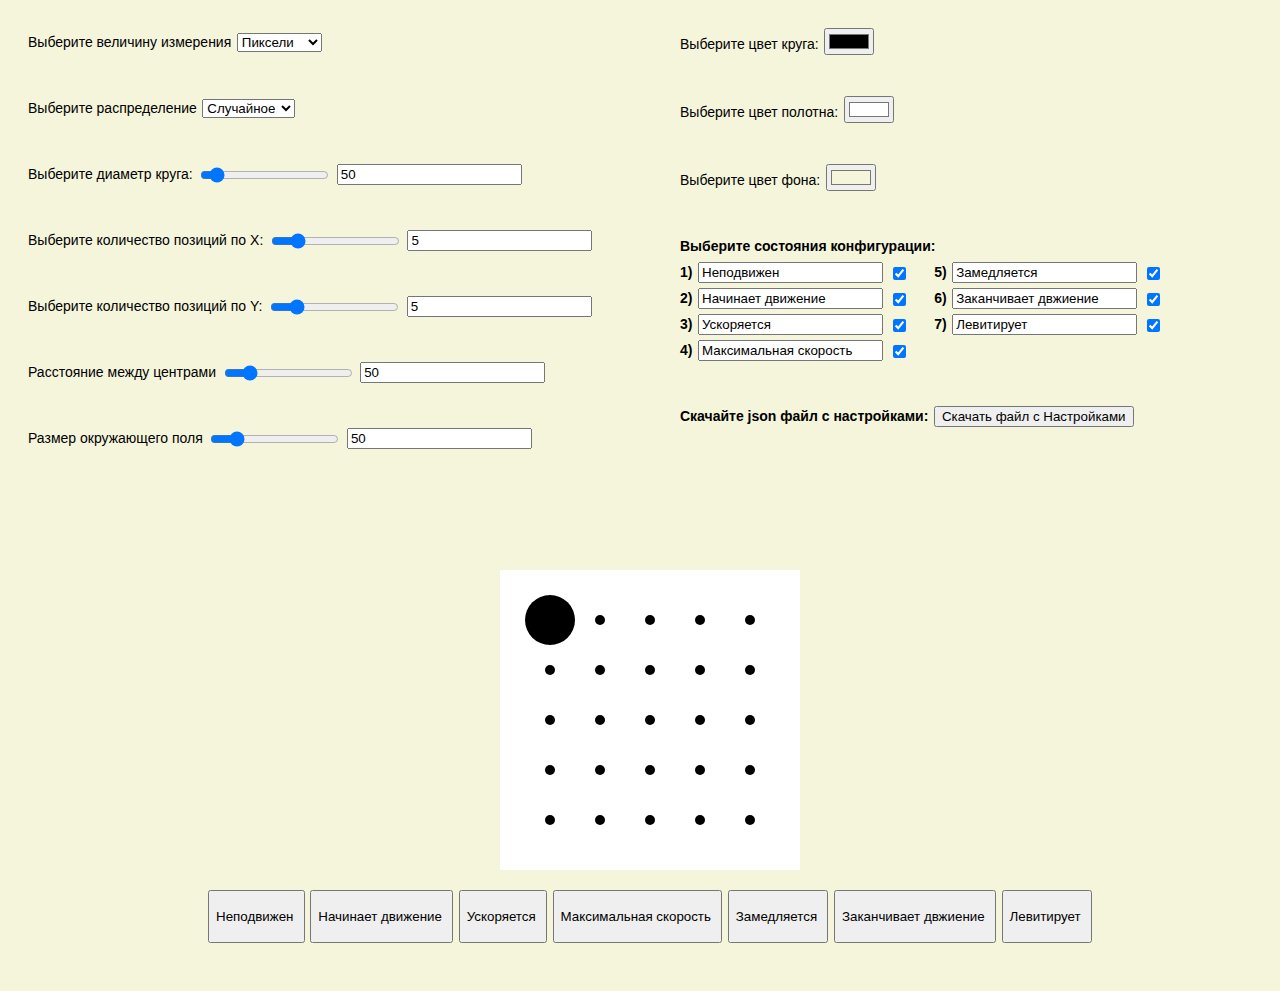
<file: index.html>
<!DOCTYPE html>
<html lang="en">
<head>
    <meta charset="UTF-8">
    <title>Settings</title>
    <link rel="stylesheet" href="style.css">
</head>
<body>



<div id="settings" class="flex-container">
    <div class="flex-child magenta">
        <div>
            <label for="units">Выберите величину измерения</label>
            <select name="Units" id="units">
                <option value="pix">Пиксели</option>
                <option value="proc">Проценты</option>
            </select>
        </div>

        <div>
            <label for="allocation">Выберите распределение</label>
            <select name="allocation" id="allocation">
                <option value="true">Случайное</option>
                <option value="false">По порядку</option>
            </select>
        </div>

        <div>
            <label for="roundSizeSlider">Выберите диаметр круга:</label>
            <input type="range" value="50" id="roundSizeSlider" min=10 max=500>
            <input type="text" value="50" id="roundSizeText">
        </div>

        <div>
            <label for="xPositionsSlider">Выберите количество позиций по X:</label>
            <input type="range" value="5" id="xPositionsSlider" min=1 max=25>
            <input type="text" value="5" id="xPositionsText">
        </div>

        <div>
            <label for="yPositionsSlider">Выберите количество позиций по Y:</label>
            <input type="range" value="5" id="yPositionsSlider" min=1 max=25>
            <input type="text" value="5" id="yPositionsText">
        </div>

        <div>
            <label for="betweenPositionsSlider">Расстояние между центрами</label>
            <input type="range" value="50" id="betweenPositionsSlider" min=20 max=200>
            <input type="text" value="50" id="betweenPositionsText">
        </div>

        <div>
            <label for="betweenPositionsSlider">Размер окружающего поля</label>
            <input type="range" value="50" id="borderSlider" min=20 max=200>
            <input type="text" value="50" id="borderText">
        </div>
    </div>

    <div class="flex-child green">
        <div>
            <label for="roundColorPicker">Выберите цвет круга:</label>
            <input type="color" value="#000000" id="roundColorPicker">
        </div>

        <div>
            <label for="roundColorPicker">Выберите цвет полотна:</label>
            <input type="color" value="#FFFFFF" id="canvasBackgroundColorPicker">
        </div>

        <div>
            <label for="roundColorPicker">Выберите цвет фона:</label>
            <input type="color" value="#F5F5DC" id="backgroundColorPicker">
        </div>

        <div id="buttonsChoosing">
            <label><b>Выберите состояния конфигурации:</b></label><br>
            <section>
                <label><b>1)</b></label>
                <input type="text" value="Неподвижен" id="1">
                <input class="btn 1" type="checkbox" name="scales" checked>
            </section>

            <section>
                <label><b>5)</b></label>
                <input type="text" value="Замедляется" id="5">
                <input class="btn 5" type="checkbox" name="scales" checked>
            </section>

            <br>

            <section>
                <label><b>2)</b></label>
                <input type="text" value="Начинает движение" id="2">
                <input class="btn 2" type="checkbox" name="scales" checked>
            </section>

            <section>
                <label><b>6)</b></label>
                <input type="text" value="Заканчивает двжиение" id="6">
                <input class="btn 6" type="checkbox" name="scales" checked>
            </section>

            <br>

            <section>
                <label><b>3)</b></label>
                <input type="text" value="Ускоряется" id="3">
                <input class="btn 3" type="checkbox" name="scales" checked>
            </section>


            <section>
                <label><b>7)</b></label>
                <input type="text" value="Левитирует" id="7">
                <input class="btn 7" type="checkbox" name="scales" checked>
            </section>

            <br>

            <section>
                <label><b>4)</b></label>
                <input type="text" value="Максимальная скорость" id="4">
                <input class="btn 4" type="checkbox" name="scales" checked>
            </section>
        </div>

        <div>
            <label><b>Скачайте json файл с настройками:</b></label>
            <button onclick="downloadJson()">Скачать файл c Настройками</button>
        </div>

    </div>

</div>

<div id="demo">
    <canvas id="canvas" width="400px" height="400px">
        <p>Ваш браузер не поддерживает рисование.</p>
    </canvas>
    <div id="buttons">
        <button hidden id="btn1" onclick="setButtons()"></button>
        <button hidden id="btn2"></button>
        <button hidden id="btn3"></button>
        <button hidden id="btn4"></button>
        <button hidden id="btn5"></button>
        <button hidden id="btn6"></button>
        <button hidden id="btn7"></button>
    </div>
</div>

</body>
<script src="script.js"></script>
</html>
</file>
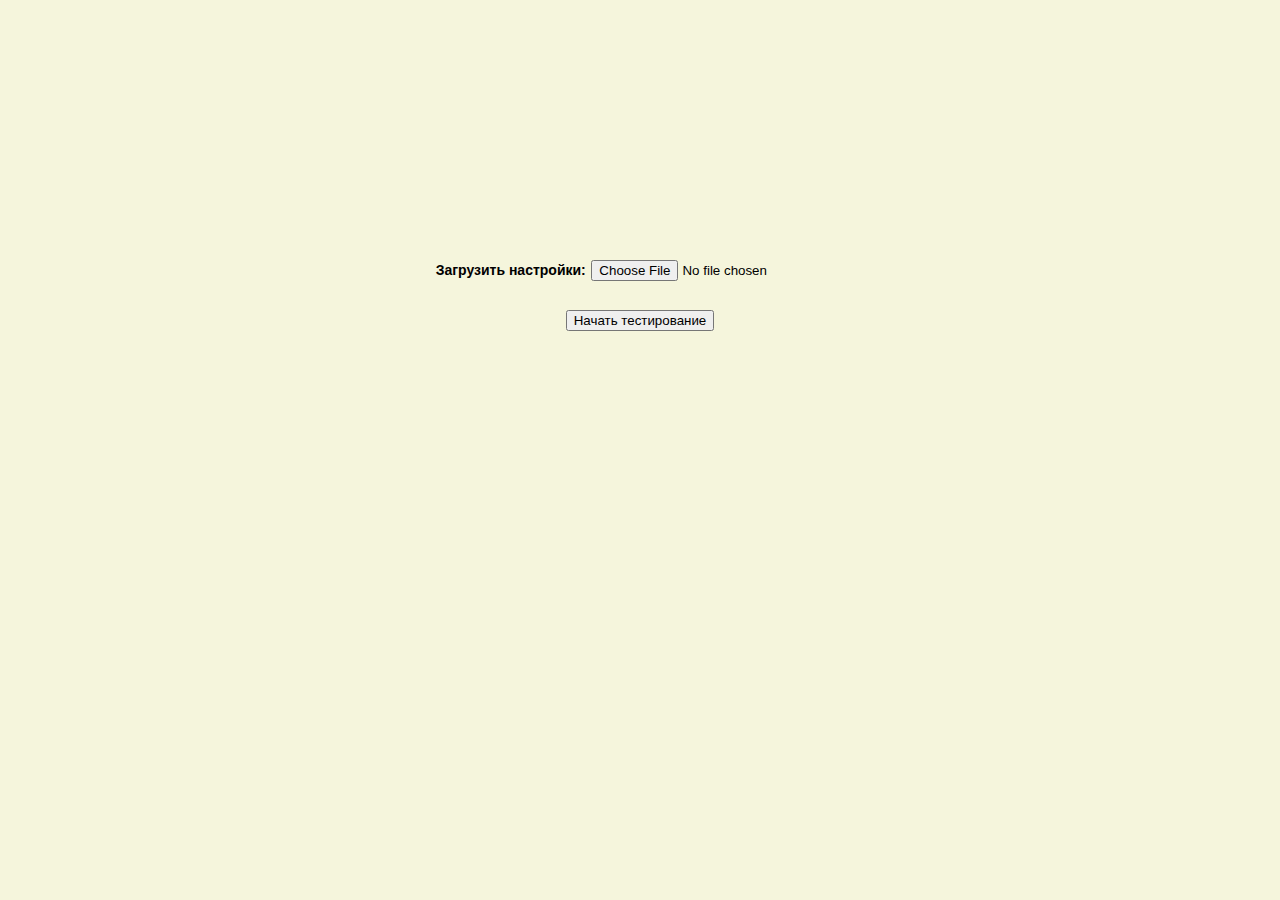
<file: Circles/index.html>
<!DOCTYPE html>
<html lang="en">
<head>
    <meta charset="UTF-8">
    <title>Круговые композиции</title>
    <link rel="stylesheet" href="style.css">
</head>
<body oncontextmenu="return false;">
<div id="startDiv" style=" width: 100%; margin-top: 20%; display: inline-block; text-align: center; vertical-align: middle">
    <p hidden id="danger" style="font-size: 20px; color: red; text-align: center">Нужно зарузить файл!</p>
    <label for="input"><b>Загрузить настройки:</b></label>
    <input type="file" id="input" accept="json" onchange="uploadFile(this)"/> <br> <br>
    <button style="margin: 0 auto 2em;" onclick="startTesting()">Начать тестирование</button><br>

</div>


<div id="demo" style="width: 100%; text-align:center;" hidden>
    <div id="modal-background"></div>

    <canvas id="canvas" style="
        margin: 2em auto ;
        display: block;">
    </canvas >
    <div id="modal">
        <h1>Помощь!</h1>
        <p>На данном этапе тестирования вам надо составить простую композицию из кругов.</p>
        <p>Количество кругов уточняйте у руководителя тестирования!</p>
        <h3>Управление</h3>
        <p>Чтобы создать круг - нажмите на любое <b>пустое</b> место на полотне.</p>
        <p>Уже нарисованный круг можно выбрать, просто нажав на него. Вокруг выбранного вами круга появится голубая рамка. Это означает, что вы выбрали именно этот круг</p>
        <p>Выбранный круг можно передвинуть (зажав мышь на круге), изменить его размер (потянуть за голубую рамку) и удалить его (правая кнопка мыши по выбранному кругу)</p>
        <p>Также, выбранный круг можно передвигать с помощью стрелочек на клавиатуре.</p>
    </div>
    <div id="buttons">
        <button id="help" style="margin: 2em auto;" onclick="revealModal()">Помощь</button>
        <button id="saveTest" style="margin: 2em auto;" onclick="saveComposition()">Сохранить композицию</button>
        <button  id='newTest' style="margin: 2em auto;" onclick="newTest()" hidden>Новая композиция</button>
        <button  id='endTest' style="margin: 2em auto;" onclick="endTesting()" hidden>Закончить тестирование</button>
    </div>

</div>

</body>
<script src="circlesScript.js"></script>
</html>
</file>
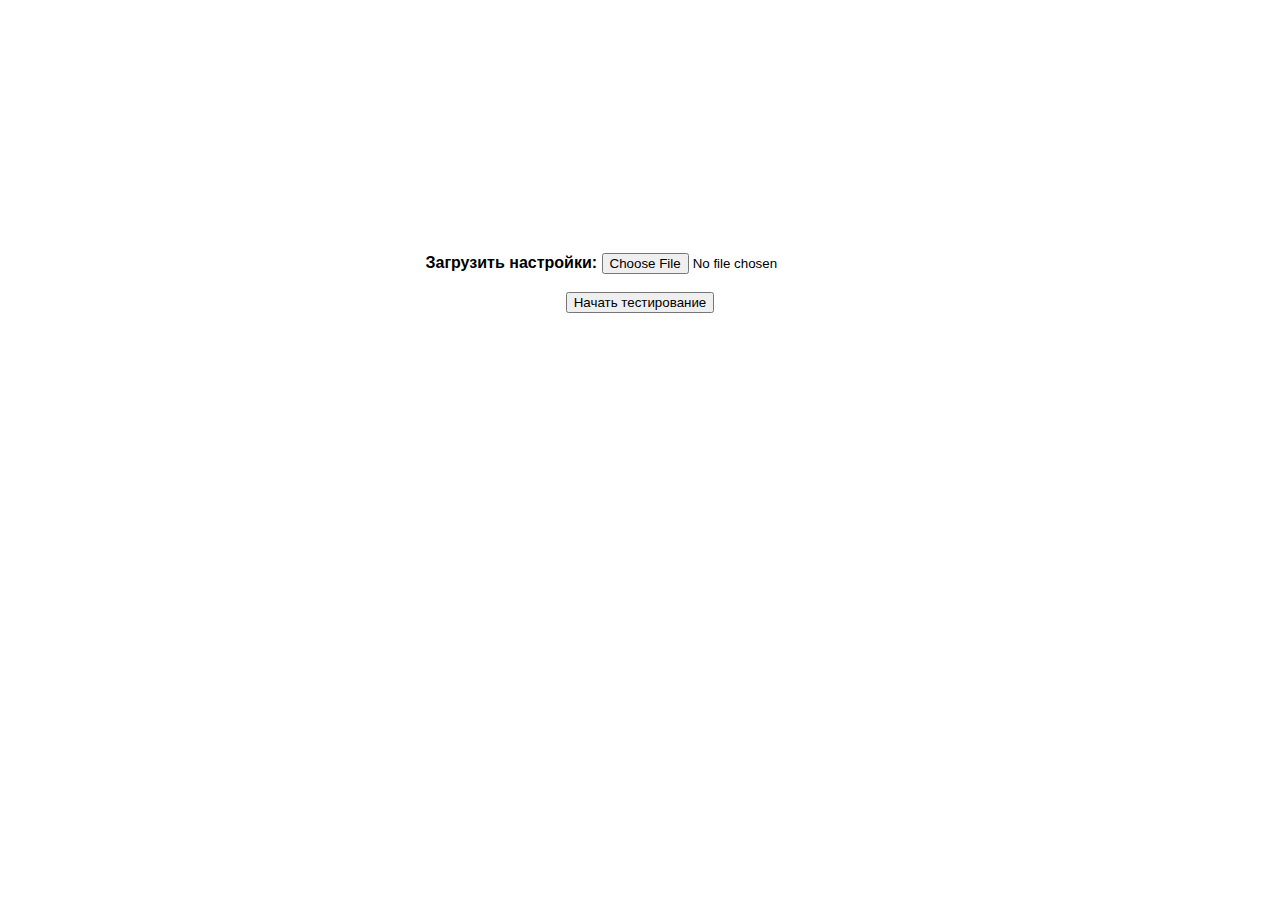
<file: Composition/index.html>
<!DOCTYPE html>
<html lang="en">
<head>
    <meta charset="UTF-8">
    <title>Поля напряженности</title>
</head>
<body style="font-family: 'poppins', sans-serif;">

<div id="startDiv" style=" width: 100%; margin-top: 20%; text-align: center; vertical-align: middle">
    <p hidden id="danger" style="font-size: 20px; color: red">Нужно загрузить файл!</p>
    <label for="input"><b>Загрузить настройки:</b></label>
    <input type="file" id="input" accept="json" onchange="uploadFile(this)"/>
    <br><br>
    <button style="margin: 0 auto 2em;" onclick="startTesting()">Начать тестирование</button><br>
</div>


<div id="demo" style="width: 100%; height: 100vh; text-align:center;" hidden>
    <canvas id="canvas" style="
        padding-bottom: 2em;
        margin: auto;
        display: block;">
    </canvas>
    <div id="buttons">
        <button hidden id="btn1"></button>
        <button hidden id="btn2"></button>
        <button hidden id="btn3"></button>
        <button hidden id="btn4"></button>
        <button hidden id="btn5"></button>
        <button hidden id="btn6"></button>
        <button hidden id="btn7"></button>
    </div>
    <div id="results" hidden>
        <button onclick="startTesting()">Пройти тест еще раз</button>
        <button onclick="endTesting()">Закончить тестирование</button>
    </div>
</div>


</body>
<script src="script.js"></script>
</html>
</file>
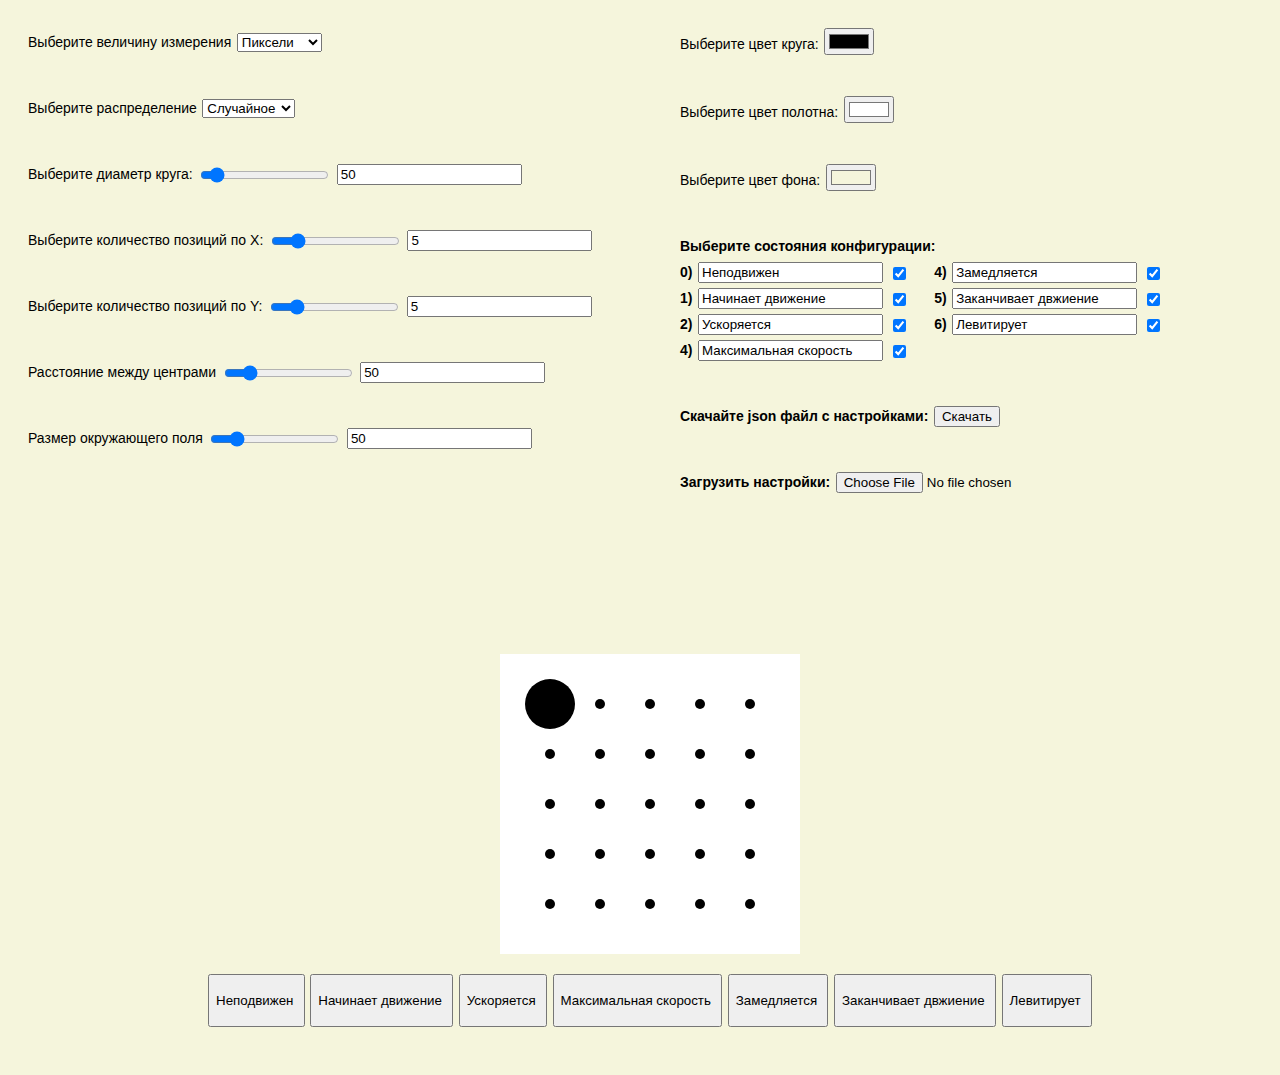
<file: Settings/index.html>
<!DOCTYPE html>
<html lang="en">
<head>
    <meta charset="UTF-8">
    <title>Настройки</title>
    <link rel="stylesheet" href="style.css">
</head>
<body>



<div id="settings" class="flex-container">
    <div class="flex-child magenta">
        <div>
            <label for="units">Выберите величину измерения</label>
            <select name="Units" id="units">
                <option value="pix">Пиксели</option>
                <option value="proc">Проценты</option>
            </select>
        </div>

        <div>
            <label for="allocation">Выберите распределение</label>
            <select name="allocation" id="allocation">
                <option value="true">Случайное</option>
                <option value="false">По порядку</option>
            </select>
        </div>

        <div>
            <label for="roundSizeSlider">Выберите диаметр круга:</label>
            <input type="range" value="50" id="roundSizeSlider" min=10 max=500>
            <input type="text" value="50" id="roundSizeText">
        </div>

        <div>
            <label for="xPositionsSlider">Выберите количество позиций по X:</label>
            <input type="range" value="5" id="xPositionsSlider" min=1 max=25>
            <input type="text" value="5" id="xPositionsText">
        </div>

        <div>
            <label for="yPositionsSlider">Выберите количество позиций по Y:</label>
            <input type="range" value="5" id="yPositionsSlider" min=1 max=25>
            <input type="text" value="5" id="yPositionsText">
        </div>

        <div>
            <label for="betweenPositionsSlider">Расстояние между центрами</label>
            <input type="range" value="50" id="betweenPositionsSlider" min=20 max=200>
            <input type="text" value="50" id="betweenPositionsText">
        </div>

        <div>
            <label for="betweenPositionsSlider">Размер окружающего поля</label>
            <input type="range" value="50" id="borderSlider" min=20 max=200>
            <input type="text" value="50" id="borderText">
        </div>
    </div>

    <div class="flex-child green">
        <div>
            <label for="roundColorPicker">Выберите цвет круга:</label>
            <input type="color" value="#000000" id="roundColorPicker">
        </div>

        <div>
            <label for="roundColorPicker">Выберите цвет полотна:</label>
            <input type="color" value="#FFFFFF" id="canvasBackgroundColorPicker">
        </div>

        <div>
            <label for="roundColorPicker">Выберите цвет фона:</label>
            <input type="color" value="#F5F5DC" id="backgroundColorPicker">
        </div>

        <div id="buttonsChoosing">
            <label><b>Выберите состояния конфигурации:</b></label><br>
            <section>
                <label><b>0)</b></label>
                <input type="text" value="Неподвижен" id="1">
                <input class="btn 1" type="checkbox" name="scales" checked>
            </section>

            <section>
                <label><b>4)</b></label>
                <input type="text" value="Замедляется" id="5">
                <input class="btn 5" type="checkbox" name="scales" checked>
            </section>

            <br>

            <section>
                <label><b>1)</b></label>
                <input type="text" value="Начинает движение" id="2">
                <input class="btn 2" type="checkbox" name="scales" checked>
            </section>

            <section>
                <label><b>5)</b></label>
                <input type="text" value="Заканчивает двжиение" id="6">
                <input class="btn 6" type="checkbox" name="scales" checked>
            </section>

            <br>

            <section>
                <label><b>2)</b></label>
                <input type="text" value="Ускоряется" id="3">
                <input class="btn 3" type="checkbox" name="scales" checked>
            </section>


            <section>
                <label><b>6)</b></label>
                <input type="text" value="Левитирует" id="7">
                <input class="btn 7" type="checkbox" name="scales" checked>
            </section>

            <br>

            <section>
                <label><b>4)</b></label>
                <input type="text" value="Максимальная скорость" id="4">
                <input class="btn 4" type="checkbox" name="scales" checked>
            </section>
        </div>

        <div>
            <label><b>Скачайте json файл с настройками:</b></label>
            <button onclick="downloadJson()">Скачать</button>

        </div>

        <div>
            <label for="input"><b>Загрузить настройки:</b></label>
            <input type="file" id="input" accept="json" onchange="uploadFile(this)"/>
        </div>
    </div>

</div>

<div id="demo">
    <canvas id="canvas" width="400px" height="400px">
        <p>Ваш браузер не поддерживает рисование.</p>
    </canvas>
    <div id="buttons">
        <button hidden id="btn1" onclick="setButtons()"></button>
        <button hidden id="btn2"></button>
        <button hidden id="btn3"></button>
        <button hidden id="btn4"></button>
        <button hidden id="btn5"></button>
        <button hidden id="btn6"></button>
        <button hidden id="btn7"></button>
    </div>
</div>

</body>
<script src="script.js"></script>
</html>
</file>
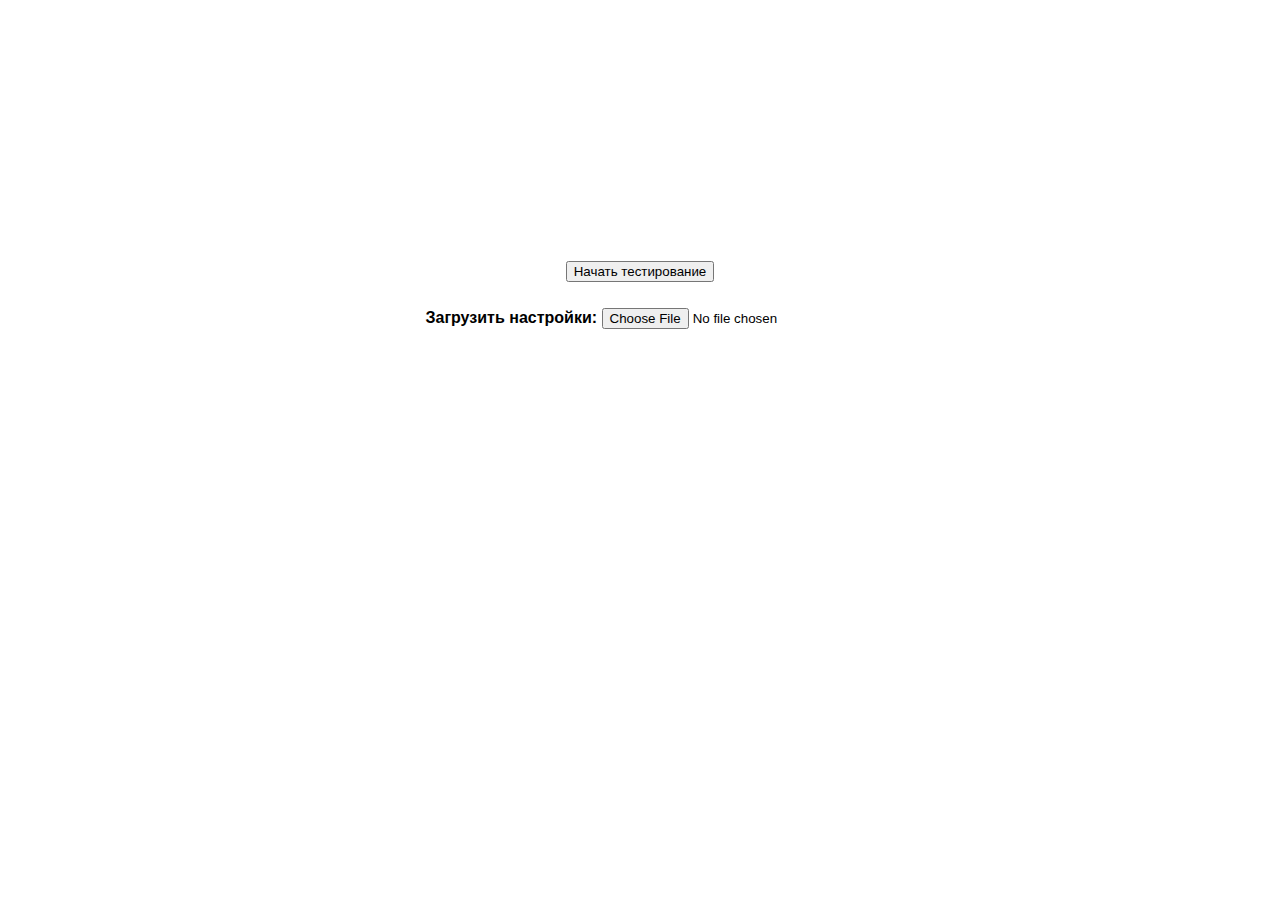
<file: Test/index.html>
<!DOCTYPE html>
<html lang="en">
<head>
    <meta charset="UTF-8">
    <title>Settings</title>
</head>
<body style="font-family: 'poppins', sans-serif;">

<div id="startDiv" style=" width: 100%; margin-top: 20%; display: inline-block; text-align: center; vertical-align: middle">
    <button style="margin: 0 auto 2em;" onclick="startTesting()">Начать тестирование</button><br>
    <label for="input"><b>Загрузить настройки:</b></label>
    <input type="file" id="input" accept="json" onchange="uploadFile(this)"/>
</div>


<div id="demo" style="width: 100%; height: 100vh; text-align:center;" hidden>
    <canvas id="canvas" style="
        padding-bottom: 2em;
        margin: auto;
        display: block;">
    </canvas>
    <div id="buttons">
        <button hidden id="btn1"></button>
        <button hidden id="btn2"></button>
        <button hidden id="btn3"></button>
        <button hidden id="btn4"></button>
        <button hidden id="btn5"></button>
        <button hidden id="btn6"></button>
        <button hidden id="btn7"></button>
    </div>
</div>

<div id="results"></div>

</body>
<script src="script.js"></script>
</html>
</file>
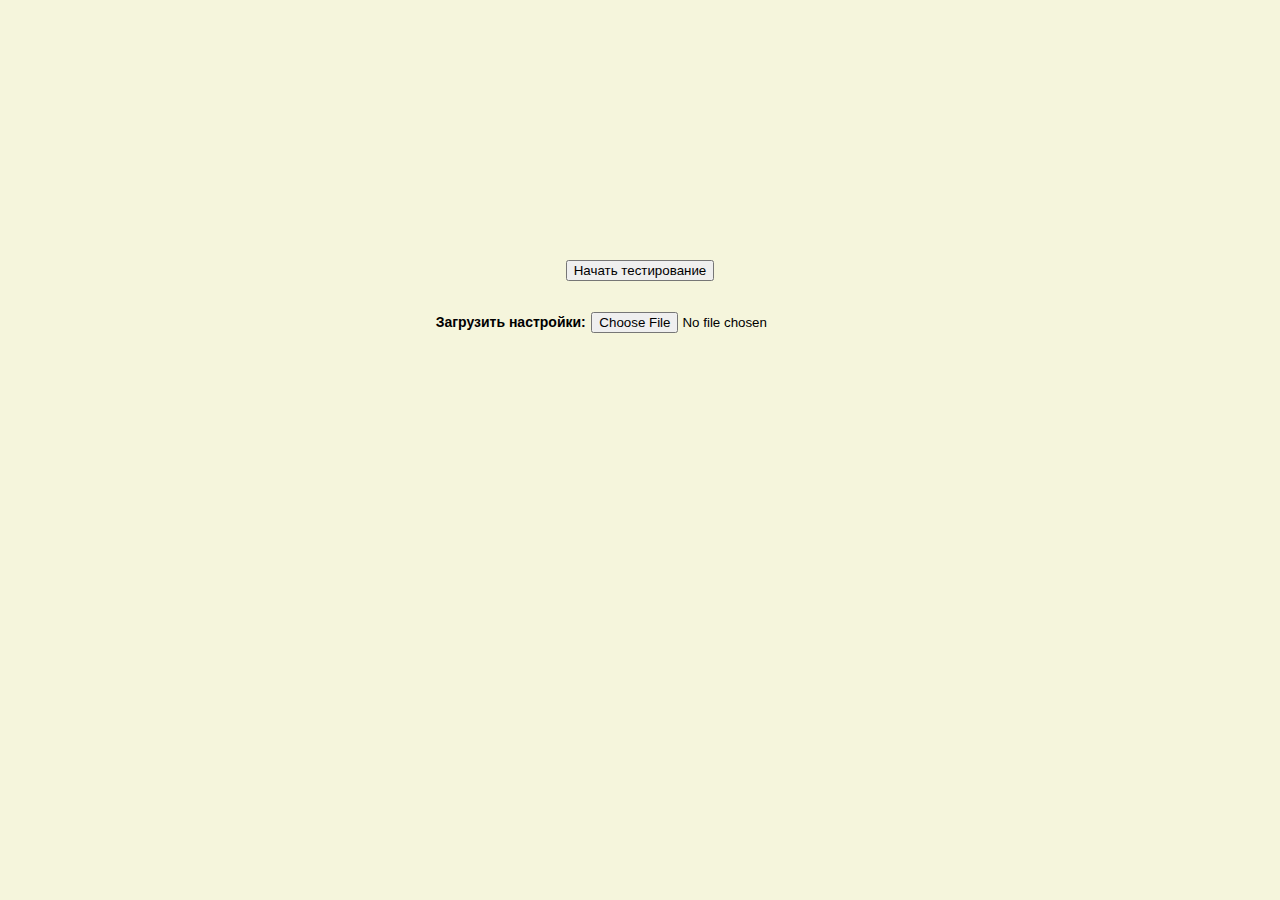
<file: Circles/circles.html>
<!DOCTYPE html>
<html lang="en">
<head>
    <meta charset="UTF-8">
    <title>Круговые композиции</title>
    <link rel="stylesheet" href="style.css">
</head>

<body>

<div id="startDiv" style=" width: 100%; margin-top: 20%; display: inline-block; text-align: center; vertical-align: middle">
    <button style="margin: 0 auto 2em;" onclick="startTesting()">Начать тестирование</button><br>
    <label for="input"><b>Загрузить настройки:</b></label>
    <input type="file" id="input" accept="json" onchange="uploadFile(this)"/>
</div>


<div id="demo" style="width: 100%; height: 100vh; text-align:center;" hidden>
    <canvas id="canvas" style="
        margin: 2em auto ;
        display: block;">
    </canvas >
    <button id="saveTest" style="margin: 2em auto;" onclick="saveComposition()">Сохранить композицию</button>
    <button  id='newTest' style="margin: 2em auto;" onclick="newTest()" hidden>Новая композиция</button>
    <button  id='endTest' style="margin: 2em auto;" onclick="endTesting()" hidden>Закончить тестирование</button>
</div>

</body>
<script src="circlesScript.js"></script>
</html>
</file>
<file: style.css>
body{
    font-family: 'poppins', sans-serif;
    font-size: 20px;
    line-height: 24px;
    padding-top: 1em;
    padding-left: 1em;
    background-color: beige;
}

label{
    font-size: 14px;
}

div{
    padding-bottom: 2em;
}

input[type='range']{
    position: relative;
    display: inline-block;
    top: 4px;
}

.flex-container {
    display: flex;
}

.flex-child {
    flex: 3;
}

.flex-child:first-child {
    margin-right: 3em;
}

input[type='checkbox']{
    position: relative;
    display: inline-block;
    top: 3px;
}

section {
    display: inline-block;
    margin-right: 1em;
}

#demo{
    padding-bottom: 0;
    width: 100%;
    vertical-align:middle;
}

#buttons {
    text-align: center;
}

canvas{
    display: block;
    margin: 0 auto 1em;
    background-color: white;
    position: relative;
}

#buttons button{
    height: 4em;
    padding-right: 0.7em;
    max-width: calc((100vw - 4.9em)/7);
}
</file>
<file: Circles/style.css>
body{
    font-family: 'poppins', sans-serif;
    font-size: 20px;
    line-height: 24px;
    margin: 0;
    background-color: beige;
}

label{
    font-size: 14px;
}

div{
    padding-bottom: 2em;
}

canvas{
    background-color: white;
}

p {
    margin-left: 10px;
    text-align: left;
    font-size: 20px;
}


#modal{
    position: absolute;
    display: none;
    left: 30%;
    top: 30%;
    width: 40%;
    height: 40%;
    background: #ffffff;
    overflow: auto;
}

#modal-background{
    display: none;
    position: absolute;
    top: 0;
    right: 0;
    width: 100vw;
    height: 100vh;
    background: #000000;
    opacity: 20%;
    -webkit-background-size: cover;
    -moz-background-size: cover;
    -o-background-size: cover;
    background-size: cover;
}
</file>
<file: Settings/style.css>
body{
    font-family: 'poppins', sans-serif;
    font-size: 20px;
    line-height: 24px;
    padding-top: 1em;
    padding-left: 1em;
    background-color: beige;
}

label{
    font-size: 14px;
}

div{
    padding-bottom: 2em;
}

input[type='range']{
    position: relative;
    display: inline-block;
    top: 4px;
}

.flex-container {
    display: flex;
}

.flex-child {
    flex: 3;
}

.flex-child:first-child {
    margin-right: 3em;
}

input[type='checkbox']{
    position: relative;
    display: inline-block;
    top: 3px;
}

section {
    display: inline-block;
    margin-right: 1em;
}

#demo{
    padding-top: 1em;
    padding-bottom: 0;
    width: 100%;
    vertical-align:middle;
}

#buttons {
    text-align: center;
}

canvas{
    display: block;
    margin: 1em auto;
    background-color: white;
    position: relative;
}

#buttons button{
    height: 4em;
    padding-right: 0.7em;
    max-width: calc((100vw - 4.9em)/7);
}
</file>
